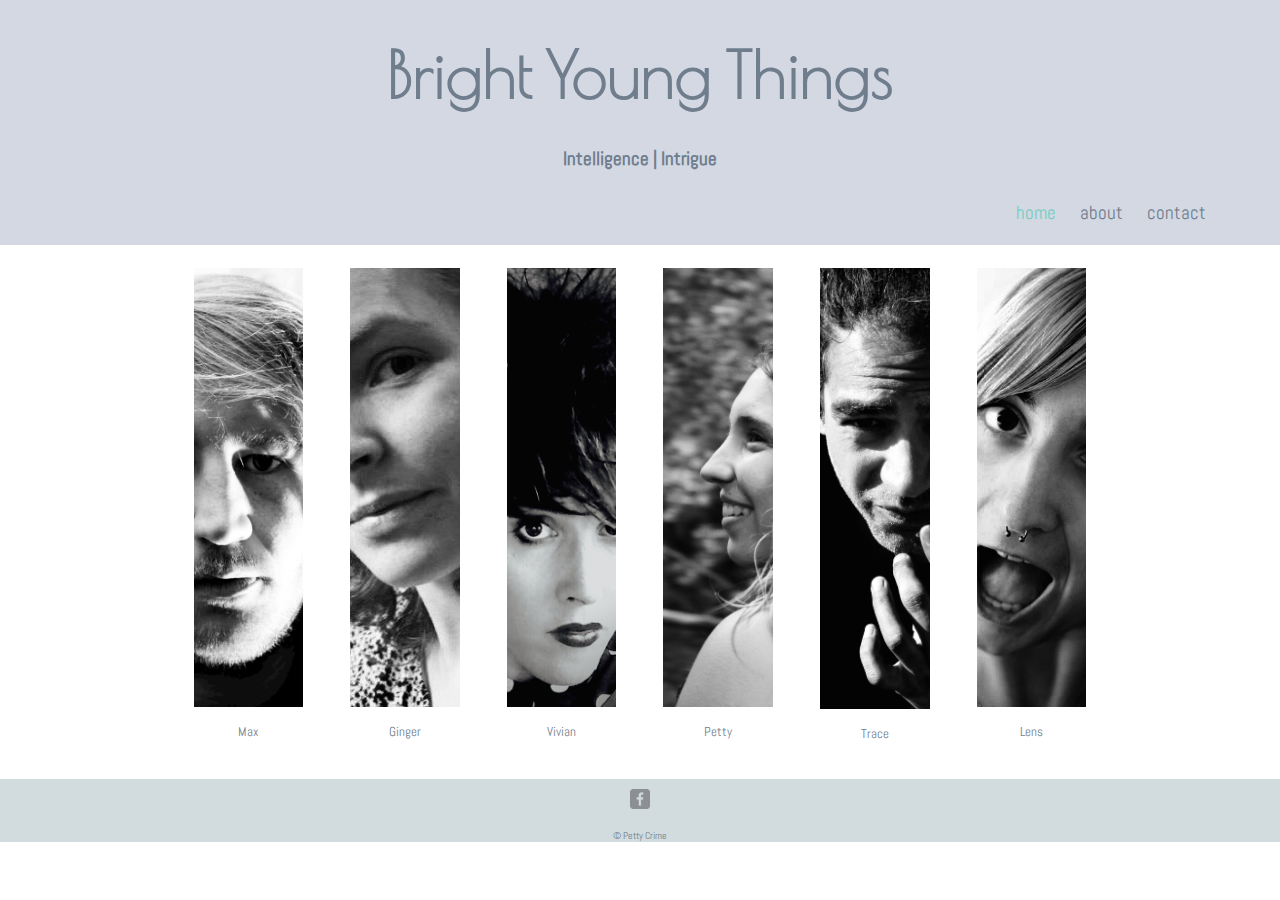
<file: index.html>
<!DOCTYPE html>

  <html>
    <head>
      <meta charset "utf-8">
      <title>Bright Young Things</title>
      <link rel="stylesheet" href="css/normalize.css">
    <link href='http://fonts.googleapis.com/css?family=Abel|Poiret+One|Arimo:400,700' rel='stylesheet' type='text/css'>
      <link rel="stylesheet" href="css/main.css">
       <link rel="stylesheet" href="css/responsive.css">
       <meta name="viewport" content="width=device-width, initial-scale=1.0">
    </head>
    <body>
      <header>
        <a href="index.html" id="logo">
          <h1>Bright Young Things</h1>
          <h2>Intelligence | Intrigue</h2>
        </a>
        <nav>
          <ul>
            <li><a href="index.html" class="selected">home</a></li>
            <li><a href="about.html">about</a></li>
            <li><a href="contact.html">contact</a></li>
          </ul>
        </nav>
      </header>
      <div id="wrapper">
        <section>
          <ul id="gallery">
            <li>
              <a href="https://www.facebook.com/LeeMartinMusic.NZ?fref=ts"><img src="img/lee.jpg" alt="lee">
                <p>Max</p>
              </a>
            </li>
             <li>
              <a href="img/kezia.jpg"><img src="img/kezia.jpg" alt="kezia">
              <p>Ginger</p>
              </a>
            </li>
            <li>
              <a href="https://www.facebook.com/kate.powell1?fref=ts"><img src="img/kate.jpg" alt="kate">
                <p>Vivian</p>
              </a>
            </li>
             <li>
              <a href="http://www.facebook.com/alterworldofwhimsy"img/sarah.jpg""><img src="img/sarah.jpg" alt="sarah">
              <p>Petty</p>
              </a>
            </li>
             <li>
              <a href="https://www.facebook.com/tereturnersculptor?fref=ts"img/tere.jpg""><img src="img/tere.jpg" alt="tere">
              <p>Trace</p>
              </a>
            </li>
             <li>
              <a href="https://www.facebook.com/zenithphotography.suzanne?fref=ts"img/Suzanne.jpg""><img src="img/Suzanne.jpg" alt="suzanne">
              <p>Lens</p>
              </a>
            </li>
          </ul>
        </section>
    </div>
    <footer>
        <a href="http://www.facebook.com/alterworldofwhimsy">
         <img src="img/facebook-wrap.png" class="social-icon">
       </a>
      <p>&copy; Petty Crime</p>
    </footer>

    </body>
  </html>
</file>
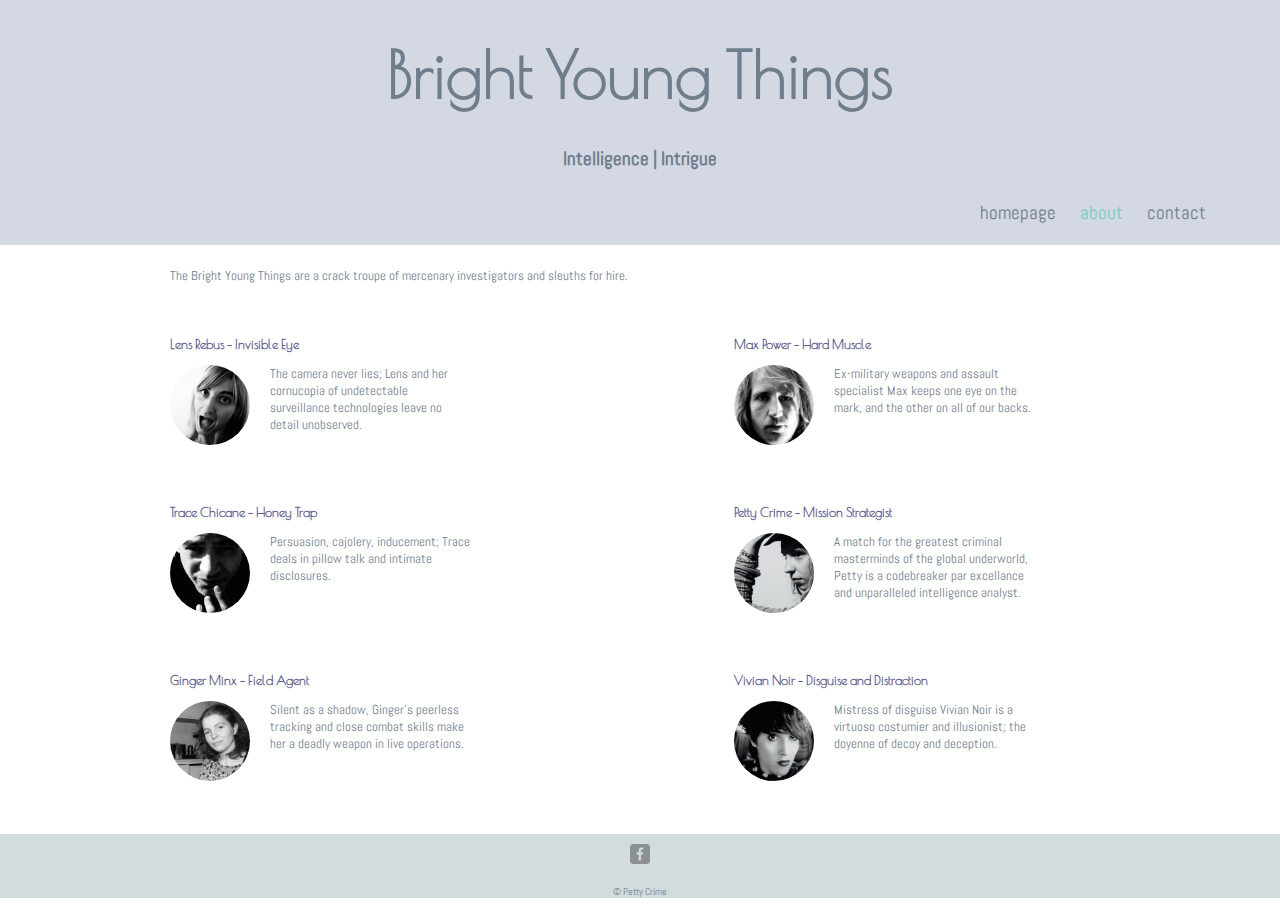
<file: about.html>
<!DOCTYPE html>

  <html>
    <head>
      <meta charset "utf-8">
      <title>Bright Young Things</title>
      <link rel="stylesheet" href="css/normalize.css">
   <link href='http://fonts.googleapis.com/css?family=Abel|Poiret+One|Arimo:400,700' rel='stylesheet' type='text/css'>
      <link rel="stylesheet" href="css/main.css">
       <link rel="stylesheet" href="css/responsive.css">
        <meta name="viewport" content="width=device-width, initial-scale=1.0">
    </head>
    <body>
      <header>
        <a href="index.html" id="logo">
          <h1>Bright Young Things</h1>
          <h2>Intelligence | Intrigue</h2>
        </a>
        <nav>
          <ul>
            <li><a href="index.html">homepage</a></li>
            <li><a href="about.html" class="selected">about</a></li>
            <li><a href="contact.html">contact</a></li>
          </ul>
        </nav>
      </header>
      <div id="wrapper">
<section id="about-page">
<p>The Bright Young Things are a crack troupe of mercenary investigators and sleuths for hire.</p>
<ul id="aboutpagelist">
  <section id="primary">
  <li>
                  <h3>Lens Rebus - Invisible Eye</h3>
                    <img src="img/Suzannesq.jpg" alt="Suzanne Insley" class="profile-picture">
                    <p>The camera never lies; Lens and her cornucopia of undetectable surveillance technologies leave no detail unobserved.</p>
                  </li>
                     <li>
                <h3>Trace Chicane - Honey Trap</h3>
                    <img src="img/teresq.jpg" alt="tere" class="profile-picture">
                    <p>Persuasion, cajolery, inducement; Trace deals in pillow talk and intimate disclosures.</p>
                  </li>
                  <li>
                <h3>Ginger Minx - Field Agent</h3>
                    <img src="img/keziasq.jpg" alt="kezia" class="profile-picture">
                    <p>Silent as a shadow, Ginger's peerless tracking and close combat skills make her a deadly weapon in live operations.</p>
                  </li>
                </section>
                <section id="secondary">
                  <li>
                <h3>Max Power - Hard Muscle</h3>
                    <img src="img/leesq.jpg" alt="lee" class="profile-picture">
                    <p>Ex-military weapons and assault specialist Max keeps one eye on the mark, and the other on all of our backs.</p>
                  </li>
                  <li>
                <h3>Petty Crime - Mission Strategist</h3>
                    <img src="img/sarahsq.jpg" alt="sarah" class="profile-picture">
                    <p>A match for the greatest criminal masterminds of the global underworld, Petty is a codebreaker par excellance and unparalleled intelligence analyst.</p>
                  </li>
                  <li>
                <h3>Vivian Noir - Disguise and Distraction</h3>
                    <img src="img/katesq.jpg" alt="lee" class="profile-picture">
                    <p>Mistress of disguise Vivian Noir is a virtuoso costumier and illusionist; the doyenne of decoy and deception.</p>
                  </li>
                  </section>
        </ul>
            </section>
        </div>
        <div class="clear"></div>
        <footer>
            <a href="http://www.facebook.com/alterworldofwhimsy">
              <img src="img/facebook-wrap.png" class="social-icon">
            </a>
            <p>&copy; Petty Crime</p>
        </footer>

    </body>
  </html>
</file>
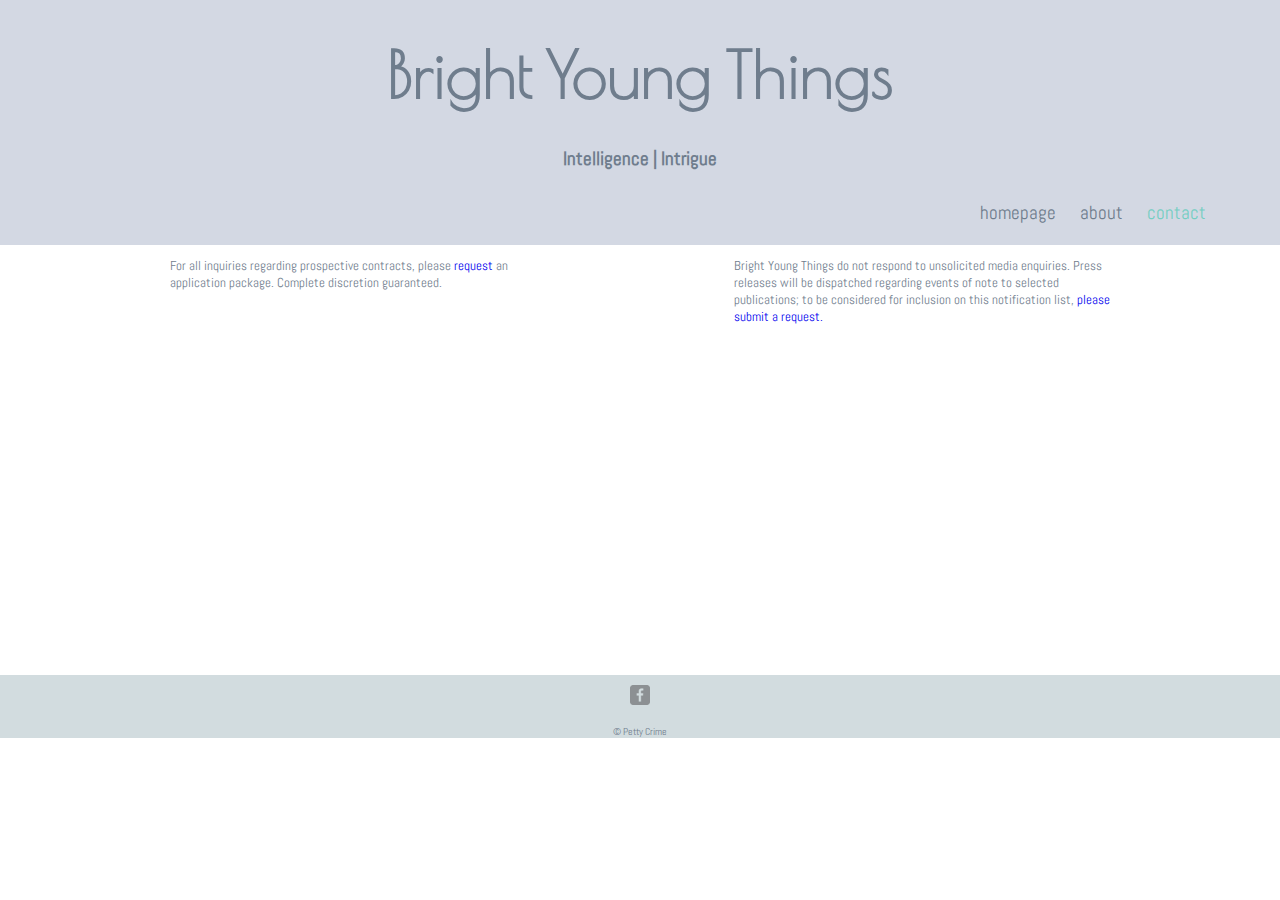
<file: contact.html>
<!DOCTYPE html>

  <html>
    <head>
      <meta charset "utf-8">
      <title>Bright Young Things</title>
      <link rel="stylesheet" href="css/normalize.css">
    <link href='http://fonts.googleapis.com/css?family=Abel|Poiret+One|Arimo:400,700' rel='stylesheet' type='text/css'>
      <link rel="stylesheet" href="css/main.css">
       <link rel="stylesheet" href="css/responsive.css">
        <meta name="viewport" content="width=device-width, initial-scale=1.0">
    </head>
    <body>
      <header>
        <a href="index.html" id="logo">
          <h1>Bright Young Things</h1>
          <h2>Intelligence | Intrigue</h2>
        </a>
        <nav>
          <ul>
            <li><a href="index.html">homepage</a></li>
            <li><a href="about.html">about</a></li>
            <li><a href="contact.html" class="selected">contact</a></li>
          </ul>
        </nav>
      </header>
      <div id="wrapper">
        <section id="primary">
          <p>For all inquiries regarding prospective contracts, please <a href="mailto:habershon@gmail.com">request</a> an application package. Complete discretion guaranteed.</p>
        </section>
                <section id="secondary">
          <p>Bright Young Things do not respond to unsolicited media enquiries. Press releases will be dispatched regarding events of note to selected publications; to be considered for inclusion on this notification list, <a href="mailto:habershon@gmail.com">please submit a request.</a></p>
        </section>
      </div>
        <footer>
            <a href="http://www.facebook.com/alterworldofwhimsy">
              <img src="img/facebook-wrap.png" class="social-icon">
            </a>
            <p>&copy; Petty Crime</p>
        </footer>

    </body>
  </html>
</file>
<file: css/main.css>
/*****************************
GENERAL
*****************************/

a {
  text-decoration: none;
}

#wrapper {
  max-width: 940px;
  padding: 0 5%;
  margin: 0 auto;
  background-color: #ffffff;
}

#logo {
text-align: center;
margin: 0;
}

img {
  max-width: 100%;
}

h1 {
  font-family: 'Poiret One', cursive;
  font-size: 4em;
  font-weight: 600;
  color:#6f7d8d;
  padding:2% 0;
margin:0;
}

h2 {
font-family: 'Abel', sans-serif;
font-size: 1.2em;
color:#6f7d8d;
padding:10px;
margin:0;
}

h3 {
  font-family: 'Poiret One', cursive;
  font-size: 0.8em;
  color: #5C5C8A;
}

p {
  font-family: 'Abel', sans-serif;
  color: #6f7d8d;
  font-size: 0.8em;
}


#wrapper {
  clear:both;
  min-height: 400px;
}
/*****************************
HEADER
*****************************/
header {
  margin:0;
  padding:10px 0 0 0;
  width:100%;
  background-color:#D3D8E3;
  overflow:hidden;
}
/*****************************
NAV
*****************************/
nav li {
display:inline-block;
padding:0;
margin:0 10px;
}

nav {
  text-align: center;
  padding: 0;
margin: 0;
 font-family: 'Abel', sans-serif;
font-size: 0.8em;
color:#6f7d8d;
}

ul {
  padding: 0;
}


nav a, nav a:visited {
    color:#6f7d8d;
}

nav a.selected, nav a:hover {
color:#73cec2;
}
/*****************************
BODY
*****************************/
#gallery {
  list-style:none;
  padding:0;
  margin:0;
  background-color: #ffffff;
}

#gallery li {
float:left;
width: 11.66666%;
margin: 2.5%;
background-color: #ffffff;
color: #ffffff;
text-align: center;
}



/****************************
Page: About
*****************************/
.profile-picture {
display: block;
max-width: 5em;
    margin: 0 auto 0;
    border-radius: 100%;
}

#about-page {
  float:left;
  list-style: none;
  padding: 10px 0 0 0;
  text-align: center;
}

#about-page p{
  font-size: 0.8em;
}

#aboutpagelist li {
display: inline-block;
width: 100%;
height: 120px;
padding: 1.5em 0;
text-align:center;
}


/*****************************
FOOTER
*****************************/
.clear {clear:both;}

footer {
  text-align:center;
  width: 100%;
  margin:10px 0;
font-size:0.75em;
font-family:'Poiret One', cursive;
    clear:both;
background-color:#d2dcdf;
padding-top:50px 0 0;
margin-top: 30px;}

.social-icon {
width: 20px;
height: 20px;
margin: 10px 5px;}
</file>
<file: css/responsive.css>
@media screen and (min-width: 660px){


.profile-picture {
  float: left;
  margin:0 20px 20px 0;
}


nav {
  float:right;
  font-size:1.2em;
  margin-right: 5%;
  text-align: right;
  width: 45%;
}

#about-page {
  text-align: left;
}

#primary {
width: 40%;
float: left;
}

#secondary {
  width: 40%;
  float:right;
}

#aboutpagelist li{
display: inline-block;
width: 80%;
height: 120px;
padding: 1.2em 0;
text-align: left;
padding: 1.5em 0;
}


}
</file>
